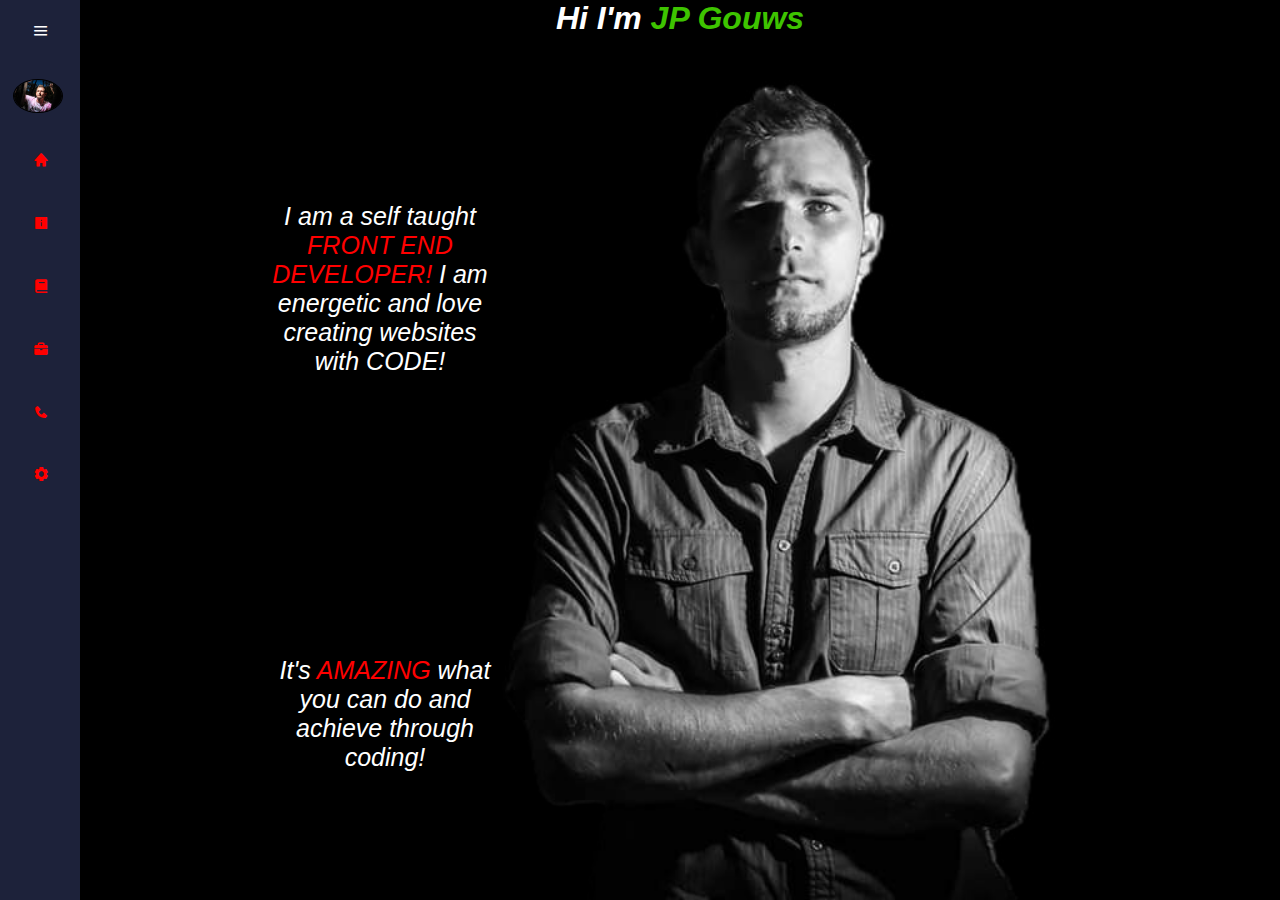
<file: index.html>
<!DOCTYPE html>
<html lang="en">
  <head>
    <meta charset="UTF-8" />
    <meta name="viewport" content="width=device-width, initial-scale=1.0" />
    <title>JP Gouws Portfolio</title>
    <link rel="stylesheet" href="styles.css" />
    <link
      href="https://unpkg.com/boxicons@2.1.4/css/boxicons.min.css"
      rel="stylesheet"
    />
  </head>
  <body>
    <div class="sidebar">
      <div class="top">
        <div class="logo">
          <i class="bx bxl-codepen"></i>
          <span>MY PORTFOLIO</span>
        </div>
        <i class="bx bx-menu" id="btn"></i>
      </div>
      <div class="user">
        <img class="user-img" src="images/treestare.jpg" alt="me" />
        <div>
          <p class="bold">JP Gouws</p>
          <p id="admin">Admin</p>
        </div>
      </div>
      <ul>
        <li>
          <a href="./index.html">
            <i class="bx bxs-home"></i>
            <span class="nav-item">Home</span>
          </a>
          <span class="tooltip">Home</span>
        </li>
        <li>
          <a href="./about.html">
            <i class="bx bxs-info-square"></i>
            <span class="nav-item">About</span>
          </a>
          <span class="tooltip">About</span>
        </li>
        <li>
          <a href="#">
            <i class="bx bxs-book"></i>
            <span class="nav-item">Learning</span>
          </a>
          <span class="tooltip">Learning</span>
        </li>
        <li>
          <a href="#">
            <i class="bx bxs-briefcase"></i>
            <span class="nav-item">Projects</span>
          </a>
          <span class="tooltip">Projects</span>
        </li>
        <li>
          <a href="#">
            <i class="bx bxs-phone"></i>
            <span class="nav-item">Contact</span>
          </a>
          <span class="tooltip">Contact</span>
        </li>
        <li>
          <a href="#">
            <i class="bx bxs-cog"></i>
            <span class="nav-item">Settings</span>
          </a>
          <span class="tooltip">Settings</span>
        </li>
      </ul>
    </div>

    <div class="main-content">
      <div class="container">
        <h1>Hi I'm <a>JP Gouws</a></h1>
        <div>
          <p class="introduction">
            I am a self taught <a>FRONT END DEVELOPER!</a> I am energetic and love
            creating websites with CODE!
            <p class="introduction2">It's <a>AMAZING</a> what you can do and achieve through coding!</p>
          </p>
        </div>
      </div>
    </div>
  </body>

  <script>
    let btn = document.querySelector("#btn");
    let sidebar = document.querySelector(".sidebar");

    btn.onclick = function () {
      sidebar.classList.toggle("active");
    };
  </script>
</html>
</file>
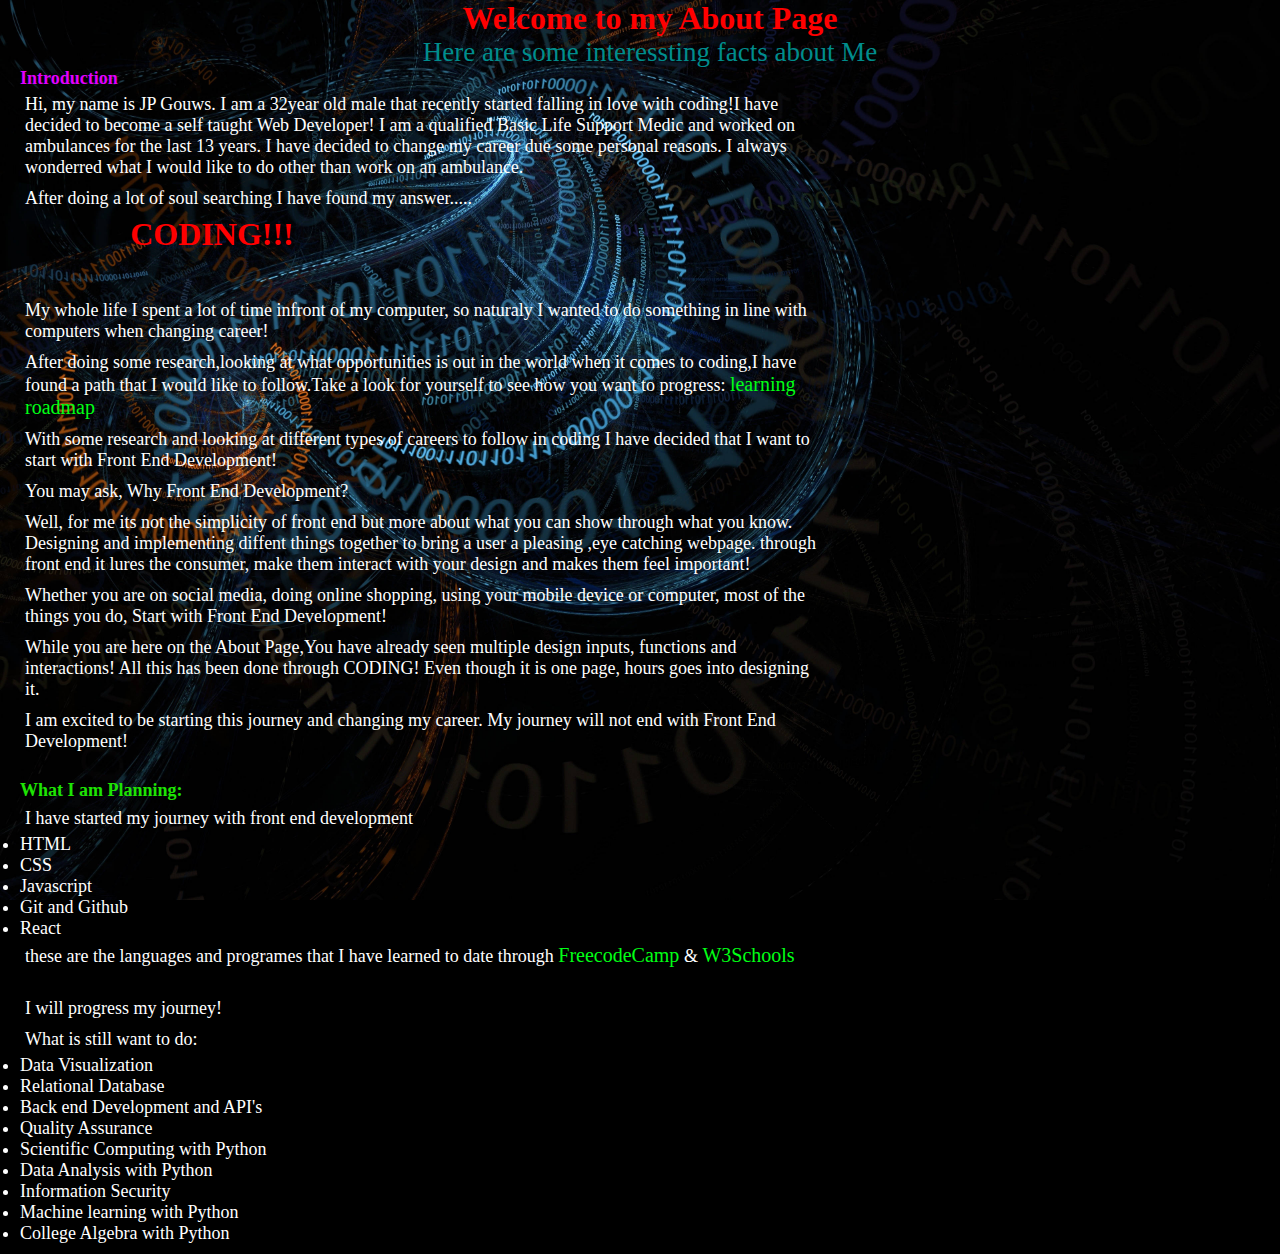
<file: about.html>
<!DOCTYPE html>
<html lang="en">
  <head>
    <meta charset="UTF-8" />
    <meta name="viewport" content="width=device-width, initial-scale=1.0" />
    <title>Document</title>
    <link rel="stylesheet" href="stylesA.css" />
  </head>
  <body>
    <main class="main-section">
      <section class="Introduction-me">
        <h1 class="about-me">Welcome to my About Page</h1>
        <h2 class="h1-subtext">Here are some interessting facts about Me</h2>
        <article>
          <header class="Intro">Introduction</header>
          <p>
            Hi, my name is JP Gouws. I am a 32year old male that recently
            started falling in love with coding!I have decided to become a self
            taught Web Developer! I am a qualified Basic Life Support Medic and
            worked on ambulances for the last 13 years. I have decided to change
            my career due some personal reasons. I always wonderred what I would
            like to do other than work on an ambulance.
          </p>
          <p>After doing a lot of soul searching I have found my answer.....</p>
          <div class="coding-text">CODING!!!</div>
          <br />
          <br />
          <p>
            My whole life I spent a lot of time infront of my computer, so
            naturaly I wanted to do something in line with computers when
            changing career!
          </p>
          <p>
            After doing some research,looking at what opportunities is out in
            the world when it comes to coding,I have found a path that I would
            like to follow.Take a look for yourself to see how you want to
            progress:
            <a href="https://roadmap.sh/" target="_blank"> learning roadmap</a>
          </p>
          <p>
            With some research and looking at different types of careers to
            follow in coding I have decided that I want to start with Front End
            Development!
          </p>
          <p>You may ask, Why Front End Development?</p>
          <p>
            Well, for me its not the simplicity of front end but more about what
            you can show through what you know. Designing and implementing
            diffent things together to bring a user a pleasing ,eye catching
            webpage. through front end it lures the consumer, make them interact
            with your design and makes them feel important!
          </p>

          <p>
            Whether you are on social media, doing online shopping, using your
            mobile device or computer, most of the things you do, Start with
            Front End Development!
          </p>
          <p>
            While you are here on the About Page,You have already seen multiple
            design inputs, functions and interactions! All this has been done
            through CODING! Even though it is one page, hours goes into
            designing it.
          </p>
          <p>
            I am excited to be starting this journey and changing my career. My
            journey will not end with Front End Development!
          </p>
        </article>
      </section>
      <br />
      <section class="planning-about">
        <header>What I am Planning:</header>
        <p>I have started my journey with front end development</p>
        <ul>
          <li>HTML</li>
          <li>CSS</li>
          <li>Javascript</li>
          <li>Git and Github</li>
          <li>React</li>
        </ul>
        <p>
          these are the languages and programes that I have learned to date
          through
          <a href="https://www.freecodecamp.org" target="_blank"
            >FreecodeCamp</a
          >
          & <a href="https://w3schools.com" target="_blank">W3Schools</a>
        </p>
        <br>
        <p>I will progress my journey!</p> 
            <p>What is still want to do:
            <ul>
                <li>Data Visualization</li>
                <li>Relational Database</li>
                <li>Back end Development and API's</li>
                <li>Quality Assurance</li>
                <li>Scientific Computing with Python</li>
                <li>Data Analysis with Python</li>
                <li>Information Security</li>
                <li>Machine learning with Python</li>
                <li>College Algebra with Python</li>
            </ul>
        </p>
      </section>
    </main>
  </body>
</html>
</file>
<file: styles.css>
*{
    margin:0;
    padding: 0;
    box-sizing: border-box;
    font-family:'Segoe UI', Tahoma, Geneva, Verdana, sans-serif ;
}

.user-img{
    width: 50px;
    border-radius: 100%;
    border: 1px solid black;
}
.sidebar{
    height: 100vh;
    top: 0;
    left: 0;
    position: absolute;
    width: 80px;
    background-color: #1d223a;
    padding: .4rem .8rem;
    transition: all 0.5s ease;
}

.sidebar.active~.main-content{
    left: 250px;
    width: calc(100% - 250px);
}
.sidebar.active{
    width: 250px;
}
.sidebar #btn{
    position: absolute;
    color: white;
    top: .4rem;
    left: 50%;
    font-size: 1.2rem;
    line-height: 50px;
    transform: translateX(-50%);
    cursor: pointer;
}
.sidebar.active #btn{
    left: 90%;
}
.sidebar .top .logo {
    color: rgb(72, 255, 0);
    display: flex;
    height: 50px;
    width: 100%;
    align-items: center;
    pointer-events:none;
    opacity:0;
}
.sidebar.active .top .logo{
    opacity: 1;
}
.top .logo i{
    font-size:2rem;
    margin-right: 5px;
}
.user{
    display: flex;
    align-items: center;
    margin: 1rem 0;
}
.user p{
    color: rgb(252, 252, 252);
    opacity: 1;
    margin-left:1rem;
}
.bold{
    font-weight: 600;
}
#admin{
    color: rgb(27, 214, 3);
    font-size: 10px;
}
.sidebar p{
    opacity: 0;
}
.sidebar.active p{
    opacity: 1;
}
.sidebar ul li{
    position: relative;
    list-style-type:none;
    height: 50px;
    width: 90%;
    margin: 0.8rem auto;
    line-height: 50px;
}
.sidebar ul li a{
    color: rgb(255, 0, 0);
    display: flex;
    align-items: center;
    text-decoration: none;
    border-radius: 0.8rem;
}
.sidebar ul li a:hover{
    background-color: rgb(255, 255, 255);
    color: rgb(248, 0, 0);
}
.sidebar ul li a i{
    min-width: 50px;
    text-align: center;
    height: 50px;
    border-radius: 12px;
    line-height: 50px;
}
.sidebar .nav-item{
    opacity: 0;
}
.sidebar.active .nav-item{
    opacity: 1;
}
.sidebar ul li .tooltip{
    position: absolute;
    left: 120px;
    top: 50%;
    transform: translate(-50%,-50%);
box-shadow: 0 0.5rem 0.8rem rgba(0,0,0,0.2);
border-radius: .6rem;
padding: .4rem 1.2rem;
line-height: 1.8rem;
z-index: 20;
opacity: 0;
}
.sidebar ul li:hover .tooltip{
    opacity: 1;
    background-color: white;
}
.sidebar.active ul li .tooltip{
    display: none;
}
.main-content{
    position: relative;
    min-height: 100vh;
    top: 0;
    left: 80px;
    transition:all 0.5s ease;
    color:rgb(255, 255, 255);
    width:calc(100% - 80px);
    text-align: center;
    font-family:'Franklin Gothic Medium', 'Arial Narrow', Arial, sans-serif;
    font-style:italic;
    flex: 1;
    overflow: hidden;
}
html{
    background-image: url(images/new\ me.jpg);
    background-size: cover;
    background-repeat: no-repeat;
    background-attachment: fixed;
    background-position: center;
    
}
.container h1 a{
    color: rgb(62, 196, 0);
    text-align: center;
}
.introduction{
    position: relative;
    color: white;
    max-width: 250px;
    font-size: 25px;
   left:50px;
   top:150px;
   padding:10px;
   margin:5px;
}
.introduction a{
    color: #ff0000;
}
.introduction2{
    position: relative;
    color:white;
    max-width: 250px;
    font-size: 25px;
    top:400px;
    left:50px;
    margin:10px;
    padding:10px;
}
.introduction2 a{
color: #ff0000;
}
body{
    max-width: 100vw;
    height: 100vh;
    height: -webkit-fill-available;
}
html{
    height: -webkit-fill-available;
}
/* Styles for small screens (mobile phones) */

@media (max-width: 768px) {

    nav ul { 

        display: none;

    }

    .logo { 

        font-size: 20px;

    }
    .introduction{
        margin:5px;
        left:15px;
        top:40px;
        font-size: 16px;
        max-width: 150px;
        position: absolute;
        display: block;
    }

    .introduction2{
        margin:5px;
        left:15px;
        top:240px;
        font-size: 16px;
        max-width: 150px;
        position: absolute;
    }

    .sidebar{
    height: 145vh;
    top: 0;
    left: 0;
    position: absolute;
    }
    
}



/* Styles for tablets */

@media (min-width: 768px) and (max-width: 1024px) {

    nav ul { 

        display: flex;

    }
    .introduction{
        margin:5px;
        left:15px;
        top:40px;
        font-size: 16px;
        max-width: 150px;
        position: absolute;
    }

    .introduction2{
        margin:5px;
        left:15px;
        top:240px;
        font-size: 16px;
        max-width: 150px;
        position: absolute; 
    }
    .sidebar{
    height: 145vh;
    top: 0;
    left: 0;
    position: absolute;
    }
}



/* Styles for large screens (desktops) */

@media (min-width: 1024px) {

    .container { 

        width: 960px;

        margin: 0 auto;

    }
}
</file>
<file: stylesA.css>
*{
    margin: 0;
    padding: 0;
    text-decoration:none;
}
html{
    background-color: #000000;
    background-image: url(./images/doding.jpg);
    background-size: cover;
    background-repeat: no-repeat;
    background-attachment: fixed;
    height: 100vh;
    font-size: 18px;
}
.coding-text{
    font-weight: 900;
    font-size: xx-large;
    color:#ff0000;
    position: relative;
text-align: center;
max-width: 30%;
margin-top: 2px;
margin-left: 20px;
}
.about-me{
    text-align: center;
    color: #ff0000;
    font-weight:900;
    font-size: xx-large;
    margin-left: 20px;
    

}
.h1-subtext{
color: #008d8d;
font-weight: 500;
text-align: center;
margin-left: 20px;
}
.Intro{
    font-weight: 700;
    text-align: start;
    color: rgb(225, 0, 255);
    max-width: 250px;
       margin-left: 20px;
}
.planning-about header{
    font-weight: 700;
    font-size: 18px;
color:rgb(30, 228, 3);
margin: 2px;
max-width: 250px;
margin-left: 20px;
}
p{
    max-width: 800px;
    display: block;
    margin-left: 20px;
    padding: 5px;
    color: #ffffff;
}
li{
    margin-left: 20px;
    color: #ffffff;
}
a:hover{
    background-color: hsl(194, 35%, 40%);
}
a{
    color: #00ff15;
    font-size: 20px;
}
/* Styles for small screens (mobile phones) */

@media (max-width: 768px) {

    nav ul { 

        display: none;

    }

    .logo { 

        font-size: 20px;

    }

}



/* Styles for tablets */

@media (min-width: 768px) and (max-width: 1024px) {

    nav ul { 

        display: flex;

    }

}



/* Styles for large screens (desktops) */

@media (min-width: 1024px) {

    .container { 

        width: 960px;

        margin: 0 auto;

    }

}
</file>
